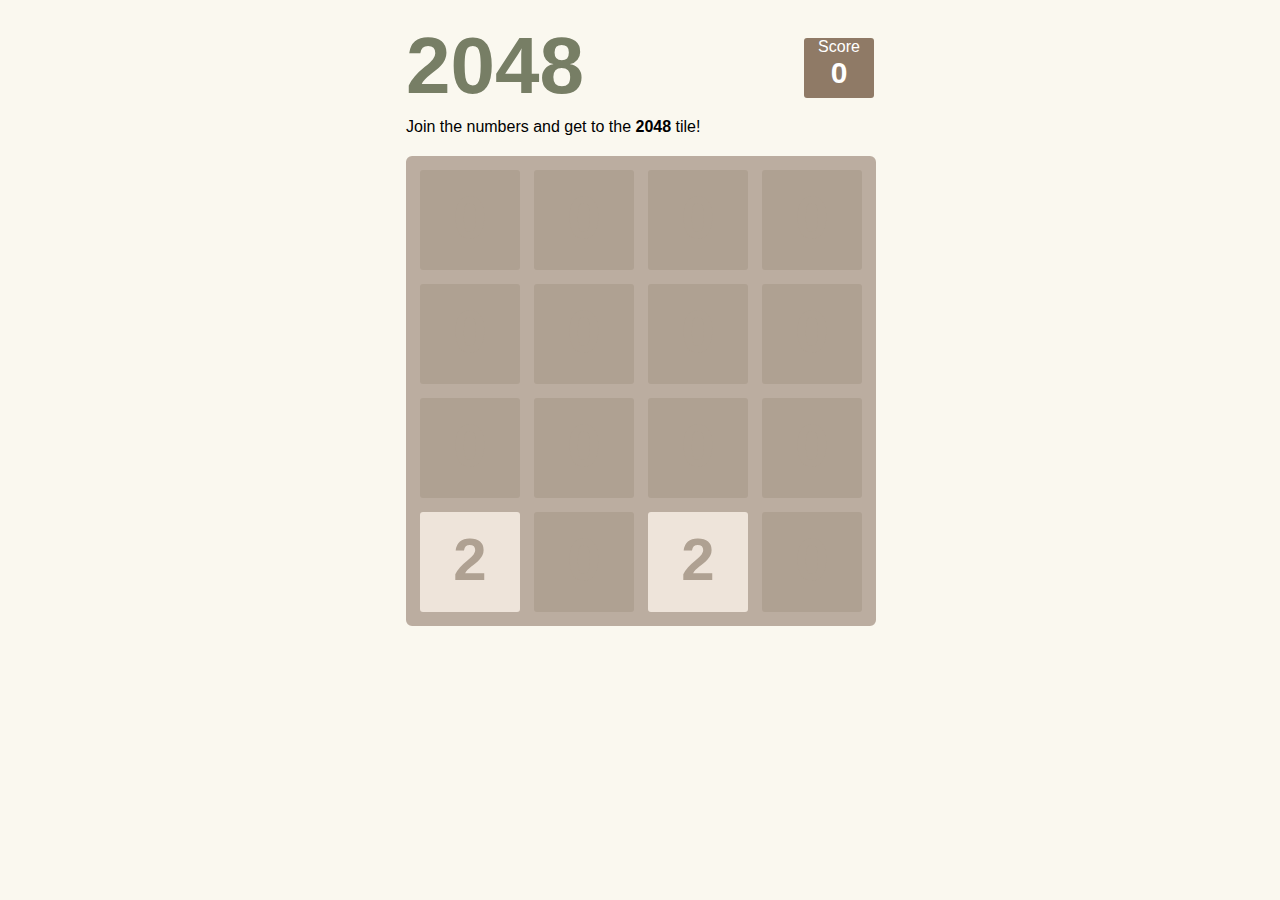
<file: 2048/index.html>
<!DOCTYPE html>
<html lang="en">
<head>
    <meta charset="UTF-8">
    <meta name="viewport" content="width=device-width, initial-scale=1.0">
    <title>2048</title>
    <link rel="stylesheet" href="./style.css">
    <script src="./main.js" defer></script>
</head>
<body>
    <div class="container">
        <div class="info">
            <h1>2048</h1>
            <div class="score-container">
                <p class="score-title">Score</p>
                <h2 id="score">0</h2>
            </div>
        </div>
        <p id="result">Join the numbers and get to the <b>2048</b> tile!</p>
        <div class="grid"></div>
    </div>
</body>
</html>
</file>
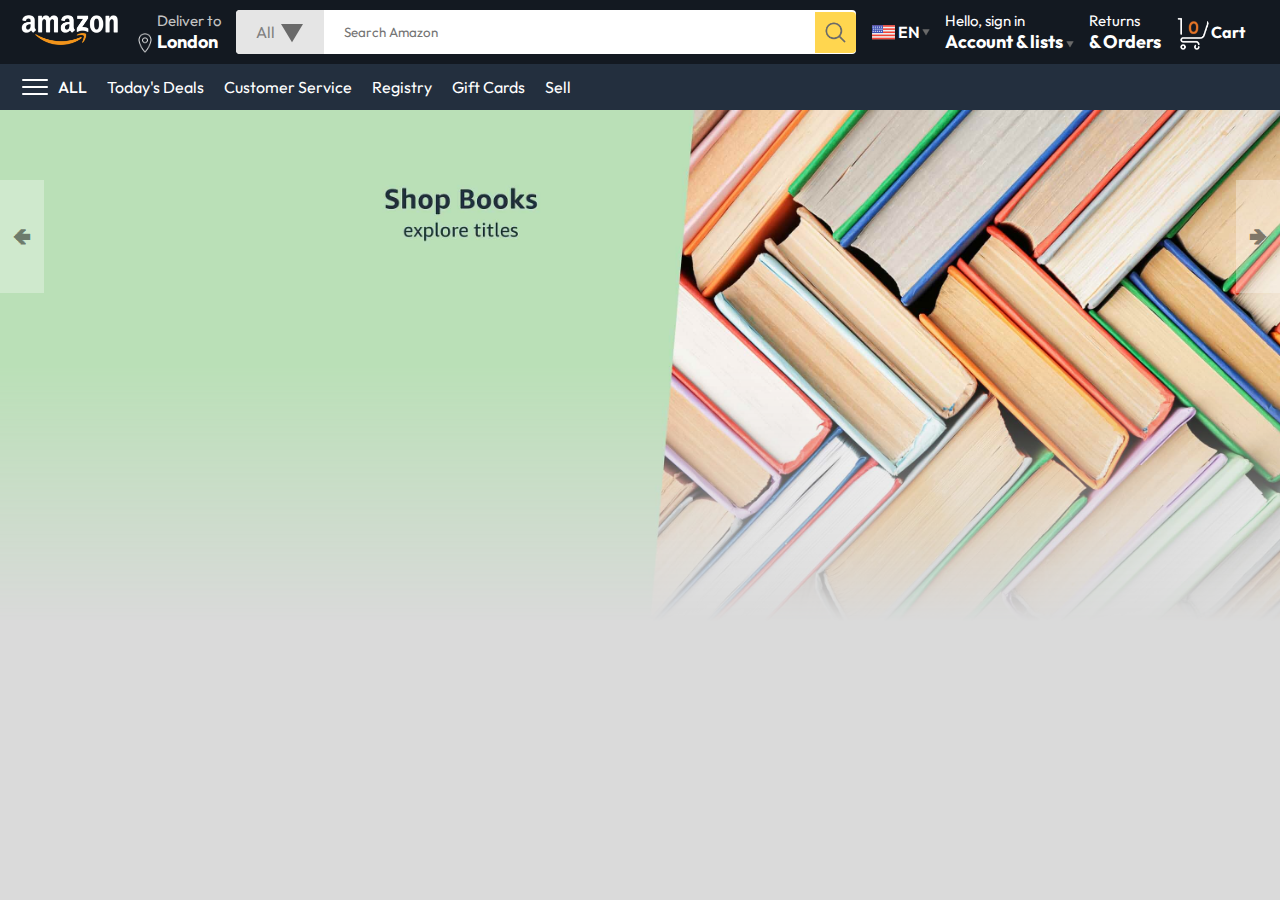
<file: AMAZON Clone/index.html>
<!DOCTYPE html>
<html lang="en">
<head>
    <meta charset="UTF-8">
    <meta name="viewport" content="width=device-width, initial-scale=1.0">
    <title>Amazon Clone</title>
    <link rel="stylesheet" href="./style.css">
</head>
<body>
    <nav>
        <a href="/">
            <img src="Images/amazon_logo.png" width="100px" alt="logo">
        </a>
        <div class="nav-country">
            <img src="Images/location_icon.png" height="20px">
            <div>
                <p>Deliver to</p>
                <h1>London</h1>
            </div>
        </div>
        <div class="nav-search">
            <div class="nav-search-gategory">
                <p>All</p>
                <img src="./Images/dropdown_icon.png" >
            </div>
            <input type="text" class="nav-search-input" placeholder="Search Amazon">
            <img src="./Images/search_icon.png" class="nav-search-icon">
        </div>
        <div class="nav-language">
            <img src="./Images/us_flag.png" width="25px">
            <p>EN</p>
            <img src="./Images/dropdown_icon.png" width="8px">
        </div>
        <div class="nav-text">
            <p>Hello, sign in</p>
            <h1>Account & lists <img src="./Images/dropdown_icon.png" width="8px" ></h1>
        </div>
        <div class="nav-text">
            <p>Returns</p>
            <h1>& Orders</h1>
        </div>
        <a href="" class="nav-cart">
            <img src="./Images/cart_icon.png" width="35px" >
            <h4>Cart</h4>
        </a>
    </nav>

    <div class="nav-bottom">
        <div class="head">
            <img src="./Images//menu_icon.png" width="30px">
            <p>ALL</p>
        </div>
        <p>Today's Deals</p>
        <p>Customer Service</p>
        <p>Registry</p>
        <p>Gift Cards</p>
        <p>Sell</p>
    </div>

    <div class="header-slider">
        <a href="#" class="control_prev">&#129144</a>
        <a href="#" class="control_next">&#129146</a>
        <ul>
            <img src="./Images/header1.jpg" class="header-img">
            <img src="./Images/header2.jpg" class="header-img">
            <img src="./Images/header3.jpg" class="header-img">
            <img src="./Images/header4.jpg" class="header-img">
            <img src="./Images/header5.jpg" class="header-img">
            <img src="./Images/header6.jpg" class="header-img">
        </ul>
    </div>

</body>
</html>
</file>
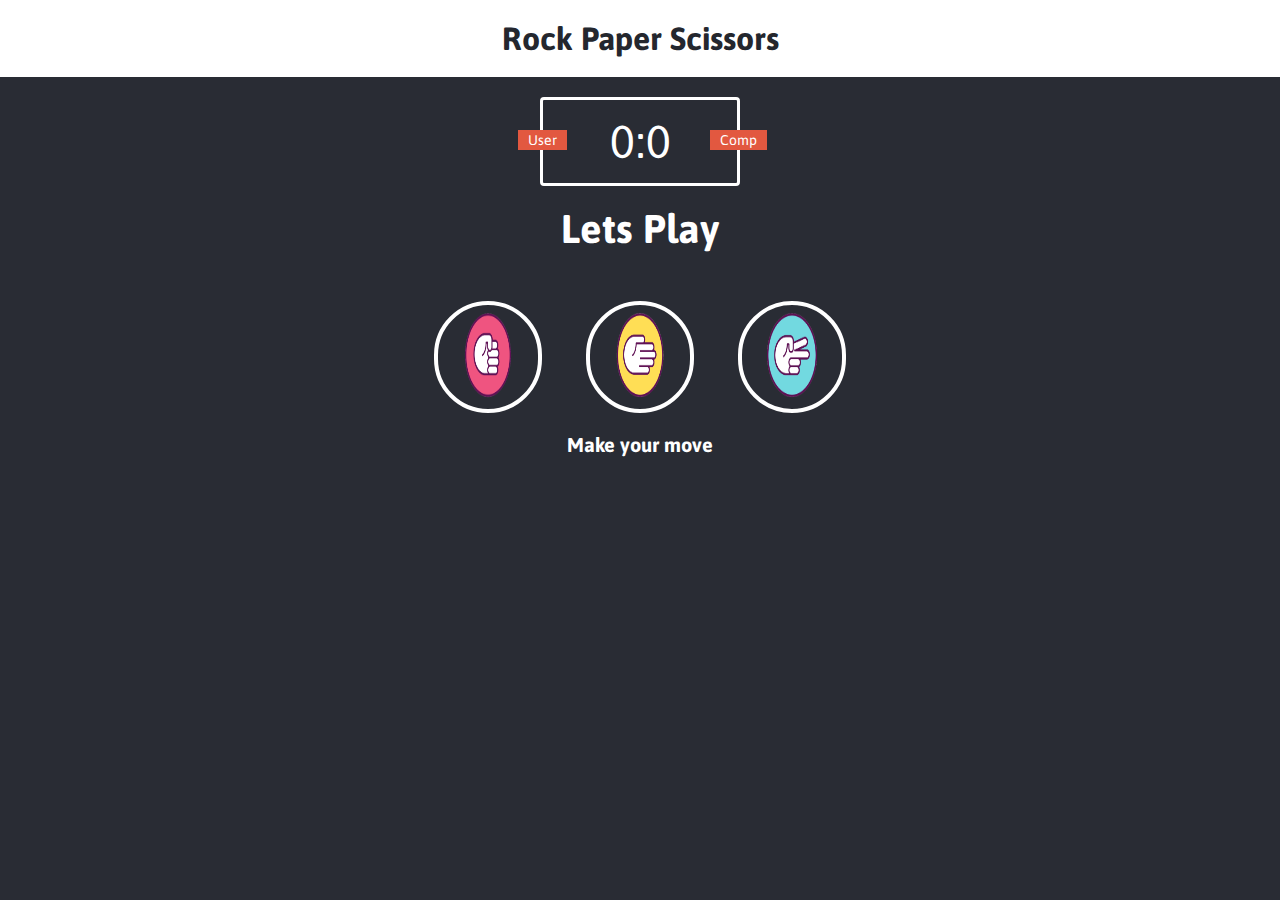
<file: Rock Paper Sissor/index.html>
<!DOCTYPE html>
<html lang="en">
<head>
    <meta charset="UTF-8">
    <meta name="viewport" content="width=device-width, initial-scale=1.0">
    <title>Document</title>
    <link rel="stylesheet" href="style.css">
    <script src="./main.js" defer></script>
</head>
<body>
    <header>
        <h1>Rock Paper Scissors</h1>
    </header>
    <div class="score-board">
        <div id="user-label" class="badge">User</div>
        <div id="computer-label" class="badge">Comp</div>
        <span id="user-score">0</span>:<span id="computer-score">0</span>
    </div>
    <div class="result">
        <p>Lets Play</p>
    </div>
    <div class="choices">
        <div class="choice" id="r">
            <img src="./Images/rock.png" width="100px" height="100px">
        </div>
        <div class="choice" id="p">
            <img src="./Images/paper.png" width="100px" height="100px">
        </div>
        <div class="choice" id="s">
            <img src="./Images/scissor.png" width="100px" height="100px">
        </div>
    </div>
    <p id="action-message">Make your move</p>
</body>
</html>
</file>
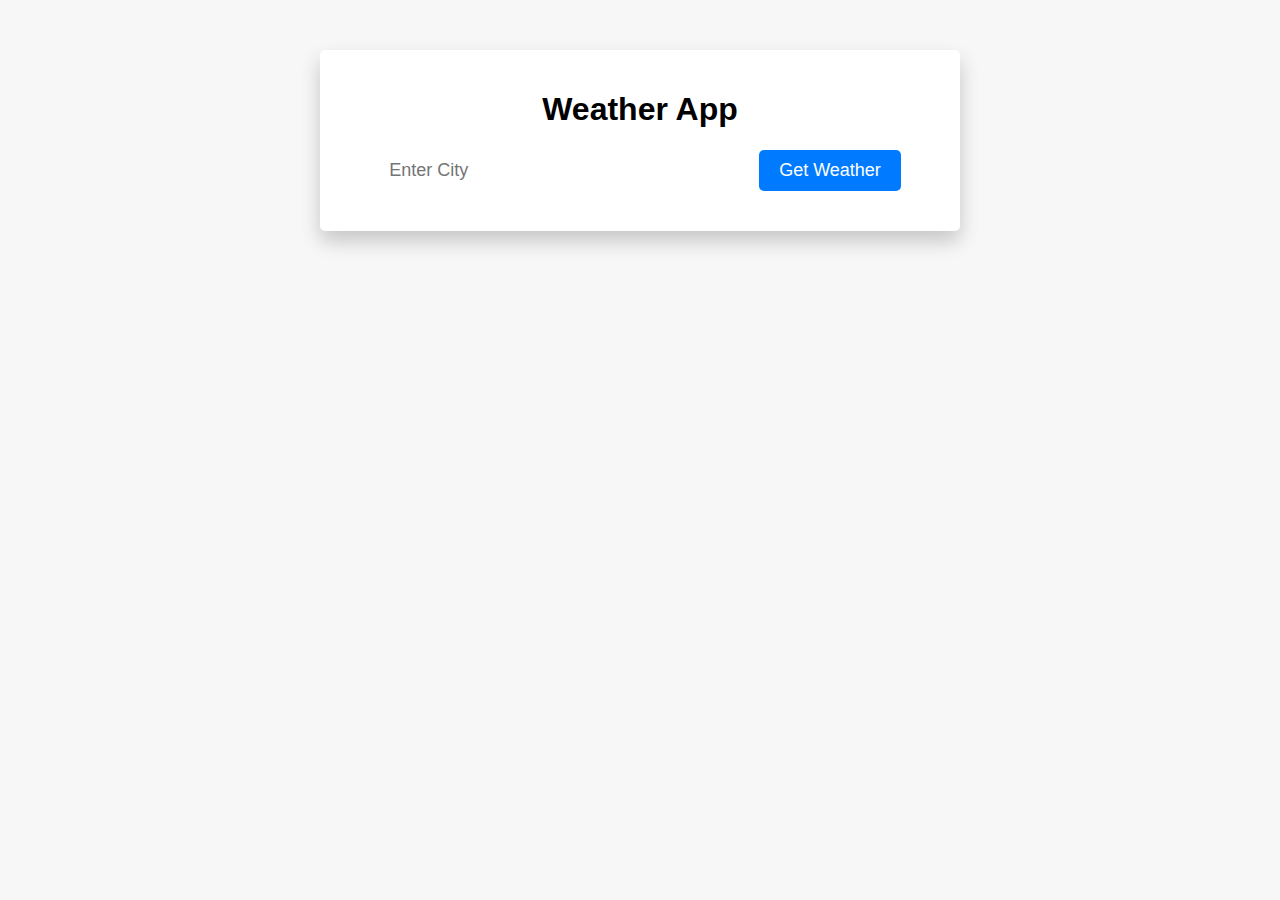
<file: WEATHER App/index.html>
<!DOCTYPE html>
<html lang="en">
<head>
    <meta charset="UTF-8">
    <meta name="viewport" content="width=device-width, initial-scale=1.0">
    <title>Weather App</title>
    <link rel="stylesheet" href="style.css">
    <script src="main.js" defer></script>
</head>
<body>
    <div class="container">
        <h1>Weather App</h1>
        <form >
            <input type="text" placeholder="Enter City" id="input-text">
            <input type="submit" value="Get Weather">
        </form>
        <div id="weather-data">
            <div class="icon">
                <!-- <img src="http://openweathermap.org/img/wn/01d.png" alt="Weather Icon"> -->
            </div>
            <div class="temperature">
            </div>
            <div class="description"></div>
            <div class="details">
                <!-- <div>Feels like : 23°C</div>
                <div>Humidity : 40%</div>
                <div>Wind Speed : 5 m/s</div> -->

            </div>
        </div>
    </div>
    
</body>
</html>
</file>
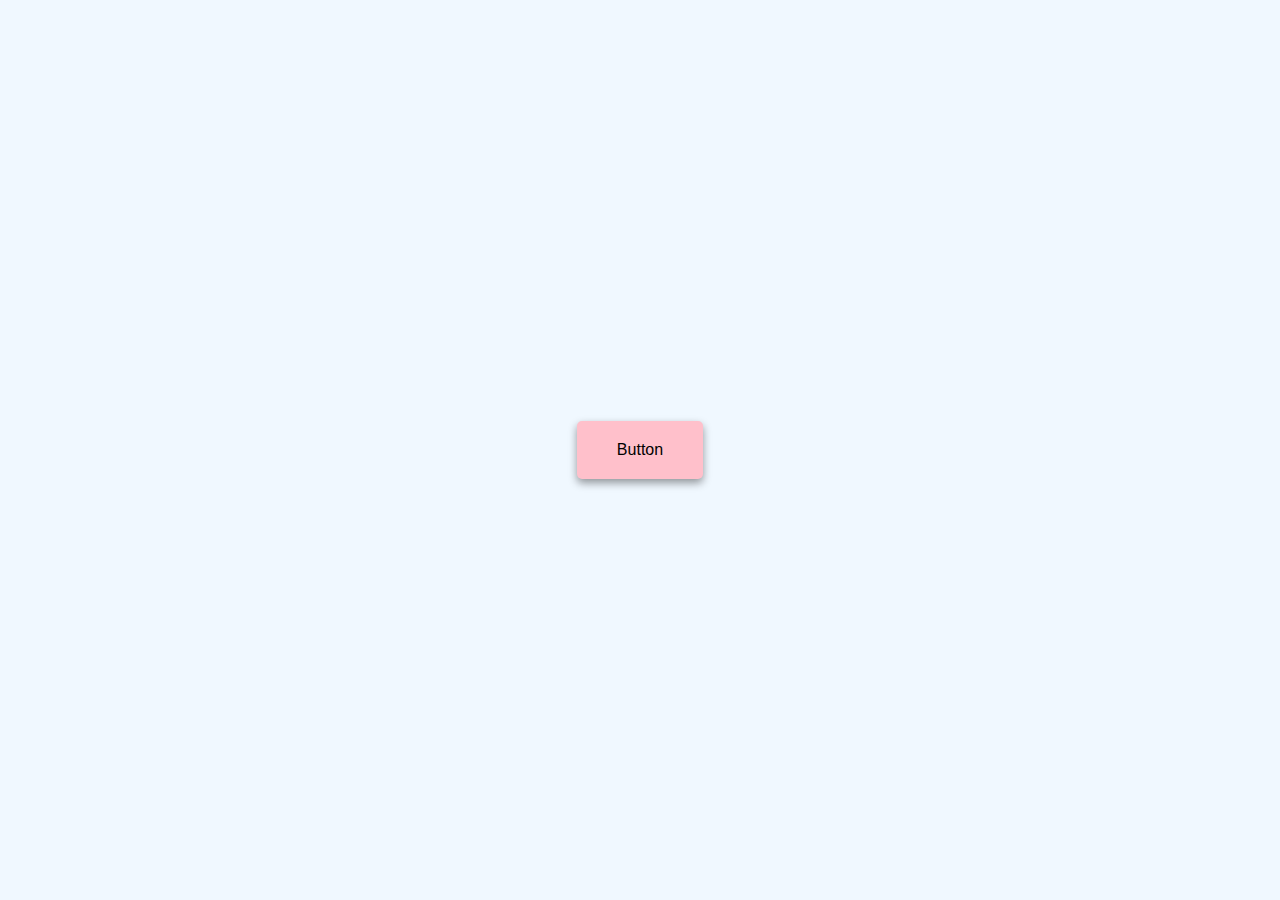
<file: MINI projects/button Ripplr Effect/index.html>
<!DOCTYPE html>
<html lang="en">
<head>
    <meta charset="UTF-8">
    <meta name="viewport" content="width=device-width, initial-scale=1.0">
    <title>Button Ripple Effect</title>
    <link rel="stylesheet" href="style.css">
    <script src="./main.js" defer></script>
</head>
<body>
    <a href="#" class="btn"><span>Button</span></a>
    
</body>
</html>
</file>
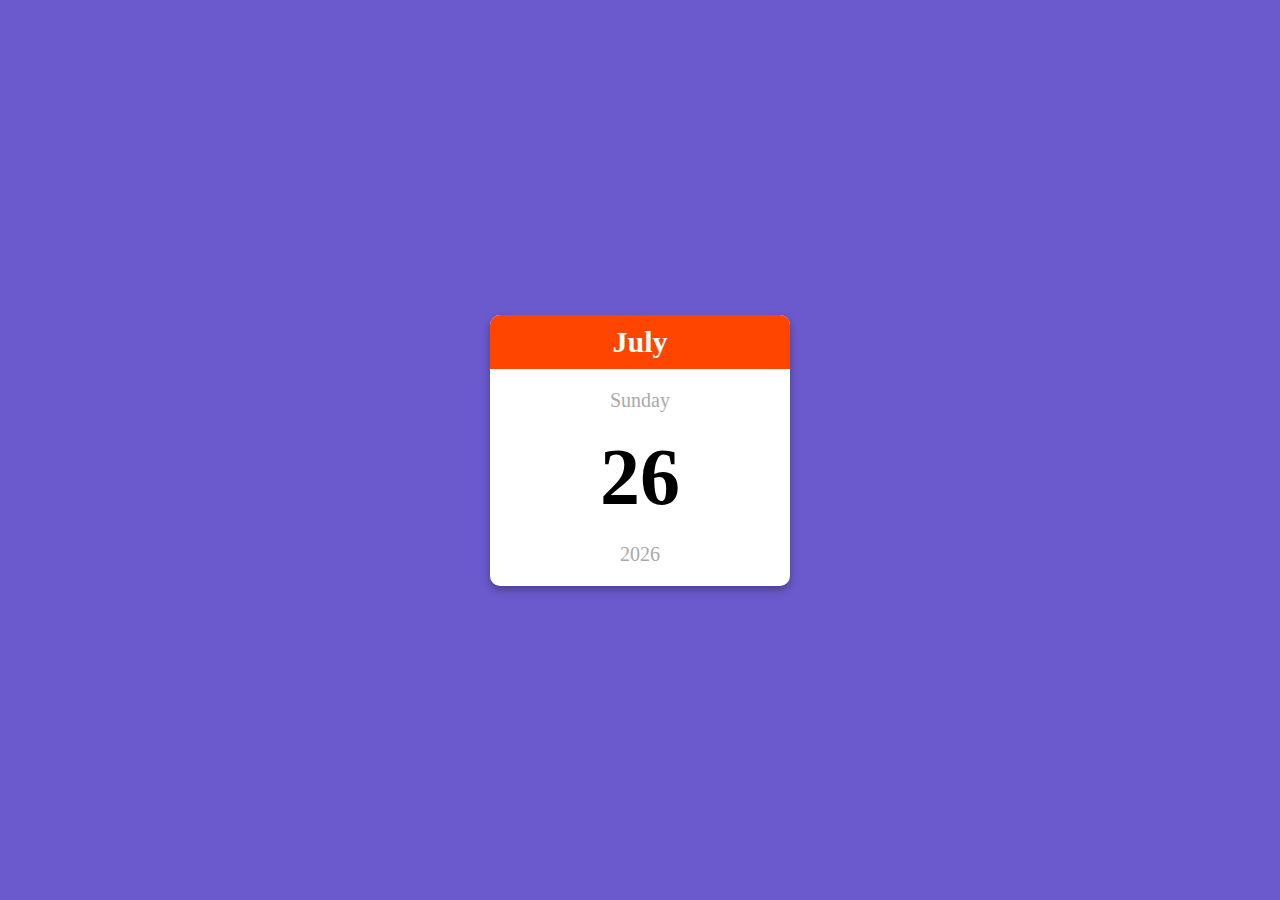
<file: MINI projects/Calender/index.html>
<!DOCTYPE html>
<html lang="en">
<head>
    <meta charset="UTF-8">
    <meta name="viewport" content="width=device-width, initial-scale=1.0">
    <title>Calender</title>
    <link rel="stylesheet" href="./style.css">
    <script src="./main.js" defer></script>
</head>
<body>
    <div class="container">
        <p class="month-name" id="month-name">APRIL</p>
        <p class="day-name" id="day-name">Friday</p>
        <p class="day-number" id="day-number">23</p>
        <p class="year-number" id="year-number">2024</p>
    </div>
    
</body>
</html>
</file>
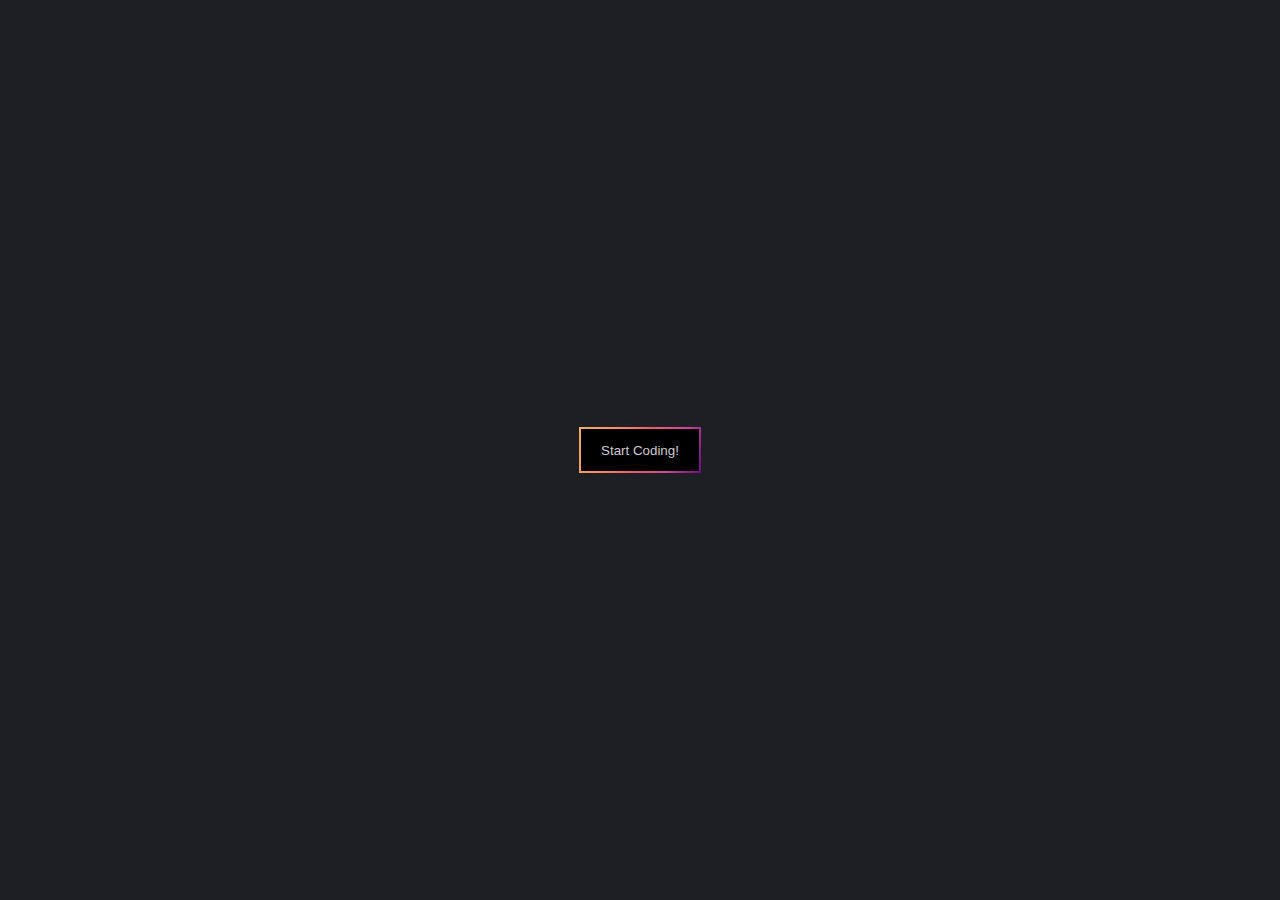
<file: MINI projects/1.ColorFul Buuton/main.html>
<!DOCTYPE html>
<html lang="en">
<head>
    <meta charset="UTF-8">
    <meta name="viewport" content="width=device-width, initial-scale=1.0">
    <title>Cool Button</title>
    <link rel="stylesheet" href="style.css">
</head>
<body>
    <div class="container">
        <div class="button-border">
            <button type="button" class="button">
                Start Coding!
            </button>
        </div>
    </div>
    
</body>
</html>
</file>
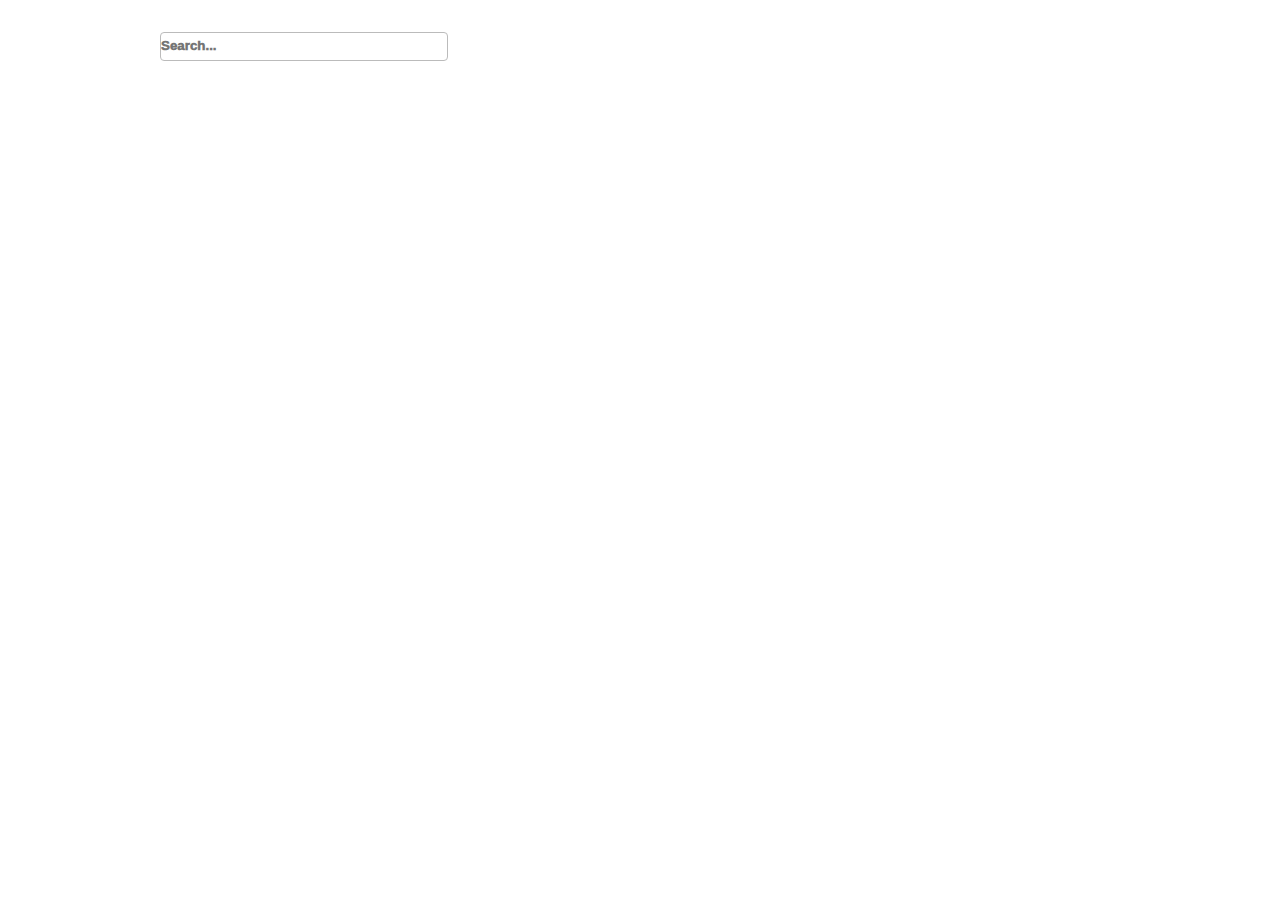
<file: MINI projects/2.Search Bar/main.html>
<!DOCTYPE html>
<html lang="en">
<head>
    <meta charset="UTF-8">
    <meta name="viewport" content="width=device-width, initial-scale=1.0">
    <title>Document</title>
    <link rel="stylesheet" href="style.css">
</head>
<body>
    <div class="container">
        <label for="search-field" class="hide">Search</label>
        <input type="text" class="search-bar" id="search-field" placeholder="Search...">
    </div>
  
</body>
</html>
</file>
<file: 2048/style.css>
body{
    background-color: #faf8ef;
    display: flex;
    justify-content: center;
    font-family: "Clear Sans", Helvetica, sans-serif;
}
h1{
    margin: 0;
    color: #777e65;
    line-height: 0.7;
    font-size: 80px;
}

p,h2{
    margin: 0;
}

.container{
    width: 468px;
    margin-top: 30px;
}
.info{
    display: flex;
    justify-content: space-between;
    margin-bottom: 20px;
}

.grid{
    display: flex;
    flex-wrap: wrap;
    width: 456px;
    height: 456px;
    background-color: #bbada0;
    border: 7px solid #bbada0;
    border-radius: 6px;
    margin-top: 20px;
}

.grid div{
    width: 100px;
    height: 100px;
    text-align: center;
    margin: 7px;
    background-color: #eee4da;
    font-weight: bold;
    font-size: 60px;
    color: #afa192;
    line-height: 1.6;
    border-radius: 3px;
}

.score-container{
    text-align: center;
    height: 60px;
    width: 70px;
    border-radius: 3px;
    background-color: #8f7a66;
    color: #fff;
}
#score{
    font-size: 30px;
}

.score-title{
    font-size: 16px;
}
</file>
<file: Rock Paper Sissor/style.css>
@import url('https://fonts.googleapis.com/css2?family=Asap:ital,wght@0,100..900;1,100..900&display=swap');

*{
    padding: 0;
    margin: 0;
    box-sizing: border-box;
}

:root{
    --font-family : Asap,sans-serif;
}

header {
    background-color: white;
    padding: 20px;
}

header > h1 {
    color: #24272E;
    text-align: center;
    font-family: var(--font-family);
}

body{
    background-color: #292C34;
}

.score-board{
    border: 3px white solid;
    width: 200px;
    margin: 20px auto;
    color: white;
    font-size: 46px;
    border-radius: 4px;
    text-align: center;
    padding: 15px 20px;
    font-family: Asap,sans-serif;
    position: relative;
}

.badge{
    background-color: #E25840;
    color: white;
    font-size: 14px;
    padding: 2px 10px;
    font-family: var(--font-family);
}
#user-label{
    position: absolute;
    top: 30px;
    left: -25px;
}

#computer-label{
    position: absolute;
    top: 30px;
    right: -30px;
}

.result {
    font-size: 40px;
    color: white;
}

.result > p {
    text-align: center;
    font-weight: bold;
    font-family: var(--font-family);
}
.choices{
    margin-top: 50px ;
    text-align: center;
}
.choice{
    border: 4px solid white;
    padding: -15px;
    border-radius: 100px;
    margin: 0 20px;
    display: inline-block;
    transition: background-color 0.5ss ease , cursor 0.5s ease;
}

.choice:hover{
    background-color: #24272E;
    cursor: pointer;
}

#action-message{
    font-family: var(--font-family);
    text-align: center;
    font-weight: bold;
    color: white;
    font-size: 20px;
    margin: 20px;
}


.green-glow{
    border: 4px solid #4dcc7d;
    box-shadow: 0 0 10px #31b43a;
}

.red-glow{
    border: 4px solid #fc121b;
    box-shadow: 0 0 10px #d01115;
}

.grey-glow{
    border: 4px solid #464647;
    box-shadow: 0 0 10px #25292b;
}
</file>
<file: WEATHER App/style.css>
body{
    margin: 0;
    font-family: "Montserrat",sans-serif;
    background-color: #f7f7f7;
}

.container{
    background-color: #fff;
    box-shadow: 0 10px 20px rgba(0,0,0,0.2);
    text-align: center;
    margin-top: 50px !important;
    max-width: 600px;
    margin: 0 auto;
    border-radius: 5px;
    padding: 20px;
}

form{
    display: flex;
    justify-content: center;
    align-items: center;
    margin-bottom: 20px;
}

form input[type="text"]{
    padding: 10px;
    border: none;
    outline: none;
    font-size: 18px;
    width: 60%;;
}

form input[type="submit"]{
    background-color: #007bff;
    color: #fff;
    border: none;
    padding: 10px 20px;
    border-radius: 5px;
    font-size: 18px;
    cursor: pointer;
    outline: none;
    transition: background-color 0.3s ease;
}

form input[type="submit"]:hover{
    background-color: #0062cc;
}

.icon img{
    width: 100px;
    height: 100px;
    background-size: contain;
    background-repeat: no-repeat;
    background-position: center center;
}

.temperature{
    font-size: 48px;
    font-weight: bold;
    margin: 20px 0;
}

.description{
    font-size: 24px;
    margin-bottom: 20px;
    text-transform: uppercase;
}

.details{
    display: flex;
    justify-content: center;
    align-items: center;
    flex-wrap: wrap;
}

.details > div{
    padding: 20px;
    background-color: #f1f1f1;
    margin: 10px;
    flex: 1;
    border-radius: 5px;
    text-align: center;
    min-height: 45px;
}

@media (max-width:768px) {
    form{
        flex-direction: column;
    }
    form input[type="text"]{
        width: 100%;
        margin-bottom: 10px;
    }
}
</file>
<file: MINI projects/button Ripplr Effect/style.css>
/* :root{
    --btn-before-width:0;
    --btn-before-heigth:0;
} */
body{
    margin: 0;
    display: flex;
    height: 100vh;
    align-items: center;
    justify-content: center;
    font-family: sans-serif;
    background-color: aliceblue;
}

.btn{
    background-color: pink;
    padding: 20px 40px;
    border-radius: 5px;
    box-shadow: 0 4px 8px rgba(0,0,0,0.4);
    text-decoration: none;
    color: black;
    position: relative;
    overflow: hidden;
}
.btn span{
    position: relative;
    z-index: 100;
}

.btn::before{
    content: "";
    position: absolute;
    width: 0;
    height: 0;
    background-color: orangered;
    left: var(--xPos);
    top: var(--yPos);
    transform: translate(-50%,-50%);
    border-radius: 50%;
    transition: width 0.5s, height 0.5s;
}

.btn:hover::before{
    width: 300px;
    height: 300px;
}
</file>
<file: MINI projects/Calender/style.css>
body{
    margin: 0;
    display: flex;
    justify-content: center;
    height: 100vh;
    align-items: center;
    font-family: cursive;
    background-color: slateblue;
}

.container{
    background-color: white;
    margin: 10px;
    width: 300px;
    border-radius: 10px;
    text-align: center;
    box-shadow: 0 4px 8px rgba(0,0,0,0.3);
    overflow: hidden;
}

.month-name{
    margin: 0;
    background-color: orangered;
    padding: 10px;
    font-size: 30px;
    font-weight: bold;;
    color: #fff;

}

.day-name{
    font-size: 20px;
    color: darkgray;
}

.day-number{
    font-size: 80px;
    margin: 0;
    font-weight: bold;
}

.year-number{
    color: darkgray;
    margin: 20px 0;
    font-size: 20px;
    font-weight: 500;
}
</file>
<file: MINI projects/1.ColorFul Buuton/style.css>
*{
    padding: 0;
    margin: 0;
    /* box-sizing: border-box; */
    background-color: var(--bodg-bg);
    font-family: var(--font-family);
}
:root{

    --font-family:'Krala',sans-serif;
    --bodg-bg:#1E1F25;
    --btn-bg:#000;
    --btn-color:#cbcbcb;
    --btn-color-hover:#fff;
    --grad-color1:#eeaf61;
    --grad-color2:#fb9062;
    --grad-color3:#ee5d6c;
    --gard-color4:#ce4993;
    --grad-color5:#6a0d83;
}


.container{
    display: flex;
    justify-content: center;
    align-items: center;
    height: 100vh;

}
.button-border{
    background-color: var(--btn-bg);
    background: linear-gradient(115deg,var(--grad-color1),var(--grad-color2),var(--grad-color3),var(--gard-color4),var(--grad-color5));
    padding: 2px;
    
}   

button{
    border: none;
    background-color: var(--btn-bg);
    color: var(--btn-color);
    padding: 1em 1.5em;
    font-family: inherit;
    /* background-color: transparent; */
    /* border-image: linear-gradient(115deg,var(--grad-color1),var(--grad-color2),var(--grad-color3),var(--gard-color4),var(--grad-color5)); */
    /* border-image-slice: 1; */
}

/* button:hover{
    border-image: linear-gradient(-115deg,var(--grad-color1),var(--grad-color2),var(--grad-color3),var(--gard-color4),var(--grad-color5));
    border-image-slice: 1;

} */

.button-border:hover{
    background: linear-gradient(230deg,var(--grad-color1),var(--grad-color2),var(--grad-color3),var(--gard-color4),var(--grad-color5));
    /* border-image-slice: 1; */

}

.button-border:hover button{
    color: var(--btn-color-hover);
    padding: 1.1em 1.6em;
}
</file>
<file: MINI projects/2.Search Bar/style.css>
*{
    padding: 0;
    margin: 0;
    box-sizing: border-box;

}
:root{
    --search-border:#bbb;
    --search-focus-border:#3a71ca;

}

.container{
    padding: 2em;
    width: 80%;
    margin: auto;
    /* background-color: grey; */
    min-width: 320px;   
}

.hide{
    border: 0;  
    /* clip: rect(0 0 0 0); */
    margin: -1px;
    padding: 0;
    height: 1px;
    width: 1px;
    overflow: hidden;
    position: absolute;

}

.search-bar{
    width: 30%;
    line-height: 2;
    border-radius: 4px;
    border: 1px solid var(--search-border);
    transition: all .3s;

}

.search-bar:focus,.search-bar:hover{
    width: 100%;
    border-color: var(--search-focus-border);
}

.search-bar::placeholder{
    font-weight: 1000;
}

.search-bar:focus::placeholder{
    color: transparent;
}
</file>
<file: AMAZON Clone/style.css>
@import url('https://fonts.googleapis.com/css2?family=Outfit:wght@100..900&display=swap');

                /* Reset */

*{
    padding: 0;
    margin: 0;
    box-sizing: border-box;
    font-family: Outfit;
}

body{
    background-color: #dadada;
}

a{
    text-decoration: none;
    color: inherit;
}

                /* Navigation bar */

nav{
    display: flex;
    align-items: center;
    justify-content: space-between;
    padding: 10px 20px;
    background: #131921;
    color: #fff;
    
}
.nav-country{
    display: flex;
    align-items: end;
    gap: 2px;
    margin-left: 15px;
    font-size: 15px;
    color: #c4c4c4;
}

.nav-country h1{
    color: #fff;
    font-size: 18px;
}

.nav-search{
    flex: 1;
    background-color: white;
    display: flex;
    align-items: center;
    color: gray;
    max-width: 1000px;
    margin-left: 15px;
    border-radius: 4px;
}

.nav-search-gategory{
    display: flex;
    align-items: center;
    background-color: #e5e5e5;
    border-radius: 4px 0 0 4px;
    padding: 10px 20px;
    gap: 5px;
}

.nav-search-input{
    border: none;
    outline: none;
    padding-left: 20px;
    width: 100%;
}

.nav-search-icon{
    max-width: 41px;
    padding: 8px;
    border-radius: 0 4px 4px 0;
    background-color: #ffd64f;
}

.nav-language{
    display: flex;
    align-items: center;
    gap: 2px;
    font-weight: 600;
    margin-left: 15px;
}

.nav-text{
    margin-left: 15px;
}

.nav-text p{
    font-size: 15px;
}

.nav-text h1{
    font-size: 18px;
}

.nav-cart{
    display: flex;
    align-items: center;
    margin: 0px 15px;
}

            /* Sub navigation bar */

.nav-bottom{
    display: flex;
    align-items: center;
    gap: 20px;
    padding: 8px 20px;
    background-color: #232f3e;
    color: #fff;
}

.nav-bottom div{
    display: flex;
    align-items: center;
    gap:8px;
    font-weight: 500;
}

            /* Slider */

.header-slider ul{
    display: flex;
    overflow-y: hidden;
}

.header-img{
    width: 100%;
    mask-image: linear-gradient(to bottom,#000000 50%,transparent 100%);
}

.header-slider a{
    position: absolute;
    top: 20%;
    z-index: 1;
    padding: 5vh 1vw;
    background-color: #ffffff4f;
    color: #0000007b;
    text-decoration: none;
    font-weight: 600;
    font-size: 18px;
    cursor: pointer;
}

.control_next{
    right: 0;
}
</file>
